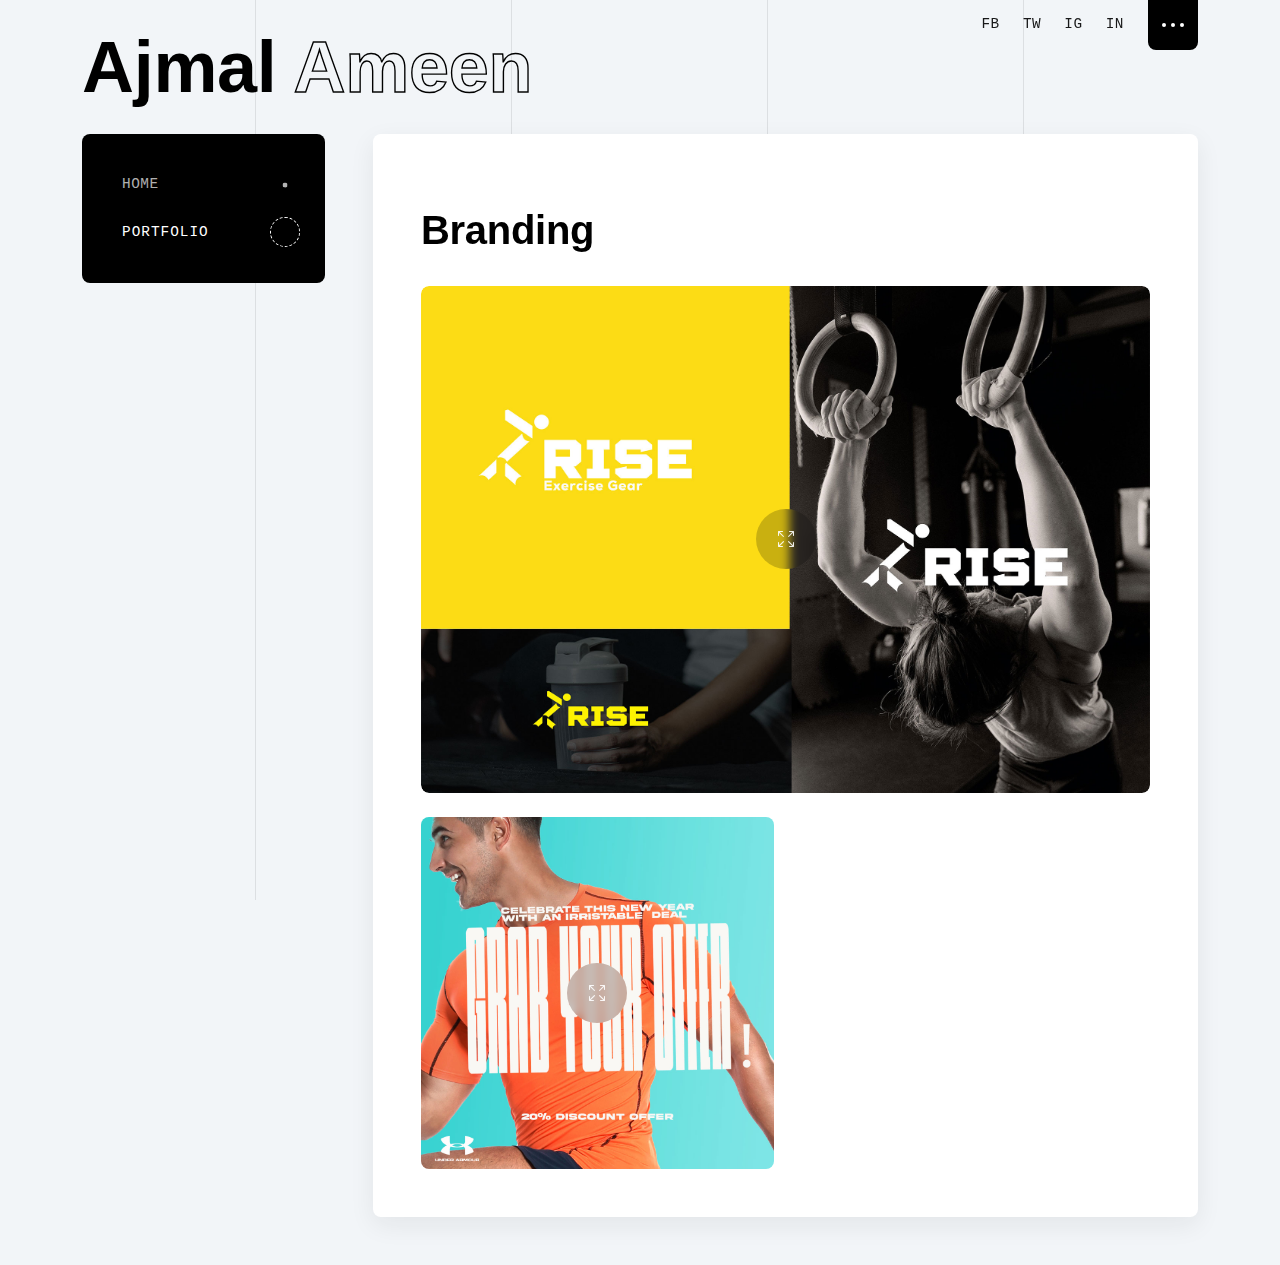
<file: Branding.html>
<!doctype html>
<html lang="en">
	
<!-- Mirrored from gray.flatheme.net/portfolio-single.html by HTTrack Website Copier/3.x [XR&CO'2014], Mon, 08 Apr 2024 04:55:19 GMT -->
<head>
		<meta charset="utf-8">
		<meta name="viewport" content="width=device-width, initial-scale=1, shrink-to-fit=no">
		<meta name="description" content="">
        <meta name="keywords" content="">
		<title>Portfolio</title>
		<!-- Favicon -->
        <link href="assets/images/favicon.png" rel="shortcut icon">
		<!-- CSS -->
		<link href="assets/plugins/bootstrap/bootstrap.min.css" rel="stylesheet">
		<link href="assets/plugins/magnific-popup/magnific-popup.min.css" rel="stylesheet">
		<link href="assets/plugins/swiper/swiper-bundle.min.css" rel="stylesheet">
		<link href="assets/css/theme.css" rel="stylesheet">
		<!-- Fonts/Icons -->
		<link href="assets/plugins/bootstrap-icons/bootstrap-icons.css" rel="stylesheet">
		<link href="assets/plugins/fontawesome/css/all.css" rel="stylesheet">
	</head>
	<body data-preloader="true">

		<!-- Background Vertical lines -->
		<div class="bg-lines">
			<div class="bg-line-1"></div>
			<div class="bg-line-2"></div>
			<div class="bg-line-3"></div>
			<div class="bg-line-4"></div>
		</div>
		<!-- end Background Vertical lines -->

		<!-- Toggle Menu Content -->
		<div class="toggle-menu">
			<!-- Close button -->
			<button class="toggle-close">
				<i class="bi bi-x"></i>
			</button>
			<!-- end Close button -->
			<h6 class="mono-heading fw-normal mb-2">Phone:</h6>
			<h4 class="fw-medium">7012535190</h4>
			<div class="mt-4">
				<h6 class="mono-heading fw-normal mb-2">Email:</h6>
				<h4 class="fw-medium">ajmaloffical04@gmail.com</h4>
				<ul class="list-inline-sm mt-3">
					<li>
						<a class="button-circle button-circle-sm" href="#"><i class="bi bi-facebook"></i></a>
					</li>
					<li>
						<a class="button-circle button-circle-sm" href="#"><i class="bi bi-twitter"></i></a>
					</li>
					<li>
						<a class="button-circle button-circle-sm" href="#"><i class="bi bi-youtube"></i></a>
					</li>
				</ul>
			</div>
			
			<div class="tm-bottom">
				<p>&copy; 2024 Portfolio.</p>
			</div>
		</div>
		<!-- end Toggle Menu Content -->

		<div class="container">

			<div id="header">
				<div class="row">
					<div class="col-12 col-lg-4 col-xl-3 order-lg-2 text-end">
						<div class="d-inline-flex align-items-center">
							<!-- Social Links -->
							<ul class="list-inline d-inline-block mono-heading fw-medium">
								<li>
									<a class="link-decoration" href="#">FB</a>
								</li>
								<li>
									<a class="link-decoration" href="#">TW</a>
								</li>
								<li>
									<a class="link-decoration" href="#">IG</a>
								</li>
								<li>
									<a class="link-decoration" href="#">In</a>
								</li>
							</ul>
							<!-- Toggle Menu Button -->
							<button class="menu-dots">
								<span></span>
							</button>
							<!-- end Toggle Menu Button -->
						</div>
					</div><!-- end col -->
					<div class="col-12 col-lg-8 order-lg-1 col-xl-9">
						<div class="py-4">
							<h1 class="display-2 fw-semi-bold m-0">Ajmal <span class="stroke-text">Ameen</span></h1>
						</div>
					</div><!-- end col -->
				</div><!-- end row -->
			</div>
			
			<div class="row g-4 g-lg-5">

				<div class="col-12 col-lg-4 col-xl-3">
					<div class="nav-wrapper">
						<div class="section-nav">
							<ul class="nav">
								<li class="nav-item">
									<a class="nav-link" href="index.html">
										<span class="nav-link-desktop">Home</span>
										<span class="nav-link-mobile">H</span>
										<span class="nav-circle"></span>
									</a>
								</li>
								<li class="nav-item">
									<a class="nav-link active" href="#">
										<span class="nav-link-desktop">Portfolio</span>
										<span class="nav-link-mobile">P</span>
										<span class="nav-circle"></span>
									</a>
								</li>
							</ul>
						</div><!-- end section-nav -->
					</div><!-- end nav-wrapper -->
				</div><!-- end col -->

				<div class="col-12 col-lg-8 col-xl-9">
					<div class="sections-wrapper">
						<!-- Portfolio section -->
						<div class="section-box">
							<!-- end row -->
							<div class="mt-4">
								<h1>Branding</h1>
								<!-- <p>Lorem ipsum dolor sit amet, consectetur adipisicing elit, sed do eiusmod
								tempor incididunt ut labore et dolore magna aliqua. Ut enim ad minim veniam,
								quis nostrud</p>
								<ul class="list-inline-pills mt-3">
									<li>Photography</li>
									<li>Special Effects</li>
									<li>Branding</li>
								</ul> -->
							</div><!-- end row -->
							
							<div class="row g-4 mt-2">
								<div class="col-12">
                                    <a class="lightbox-image-box border-radius" href="assets/images/rise-full.jpg" target="_blank" >
									<img class="border-radius" src="assets/images/rise.png" alt="">
                                    <i class="bi bi-arrows-fullscreen"></i>
                                    
                                </a>
								</div>
								 <div class="col-12 col-xl-6">
									
									<a class="lightbox-image-box border-radius" href="assets/images/14.jpg" >
										<img src="assets/images/14.jpg" alt="">
										<i class="bi bi-arrows-fullscreen"></i>
									</a>
								</div>
								<!-- <div class="col-12 col-xl-6">
									
									<a class="lightbox-media-box border-radius icon-lg" href="https://trigentuae.com/" target="_blank">
										<img src="assets/images/trigent.png" alt="">
										<i class="bi bi-arrows-fullscreen"></i>
									</a>
								</div>  -->


								
								

							
								<!-- end projects -->
							</div><!-- end row -->
						</div><!-- end section-box -->
					</div>
				</div><!-- end col -->
			</div><!-- end main row -->

		</div><!-- end main container -->

		<!-- JavaScripts -->
		<script src="assets/plugins/jquery.min.js"></script>
		<script src="assets/plugins/plugins.js"></script>
		<script src="assets/js/functions.js"></script>
	</body>

<!-- Mirrored from gray.flatheme.net/portfolio-single.html by HTTrack Website Copier/3.x [XR&CO'2014], Mon, 08 Apr 2024 04:55:20 GMT -->
</html>
</file>
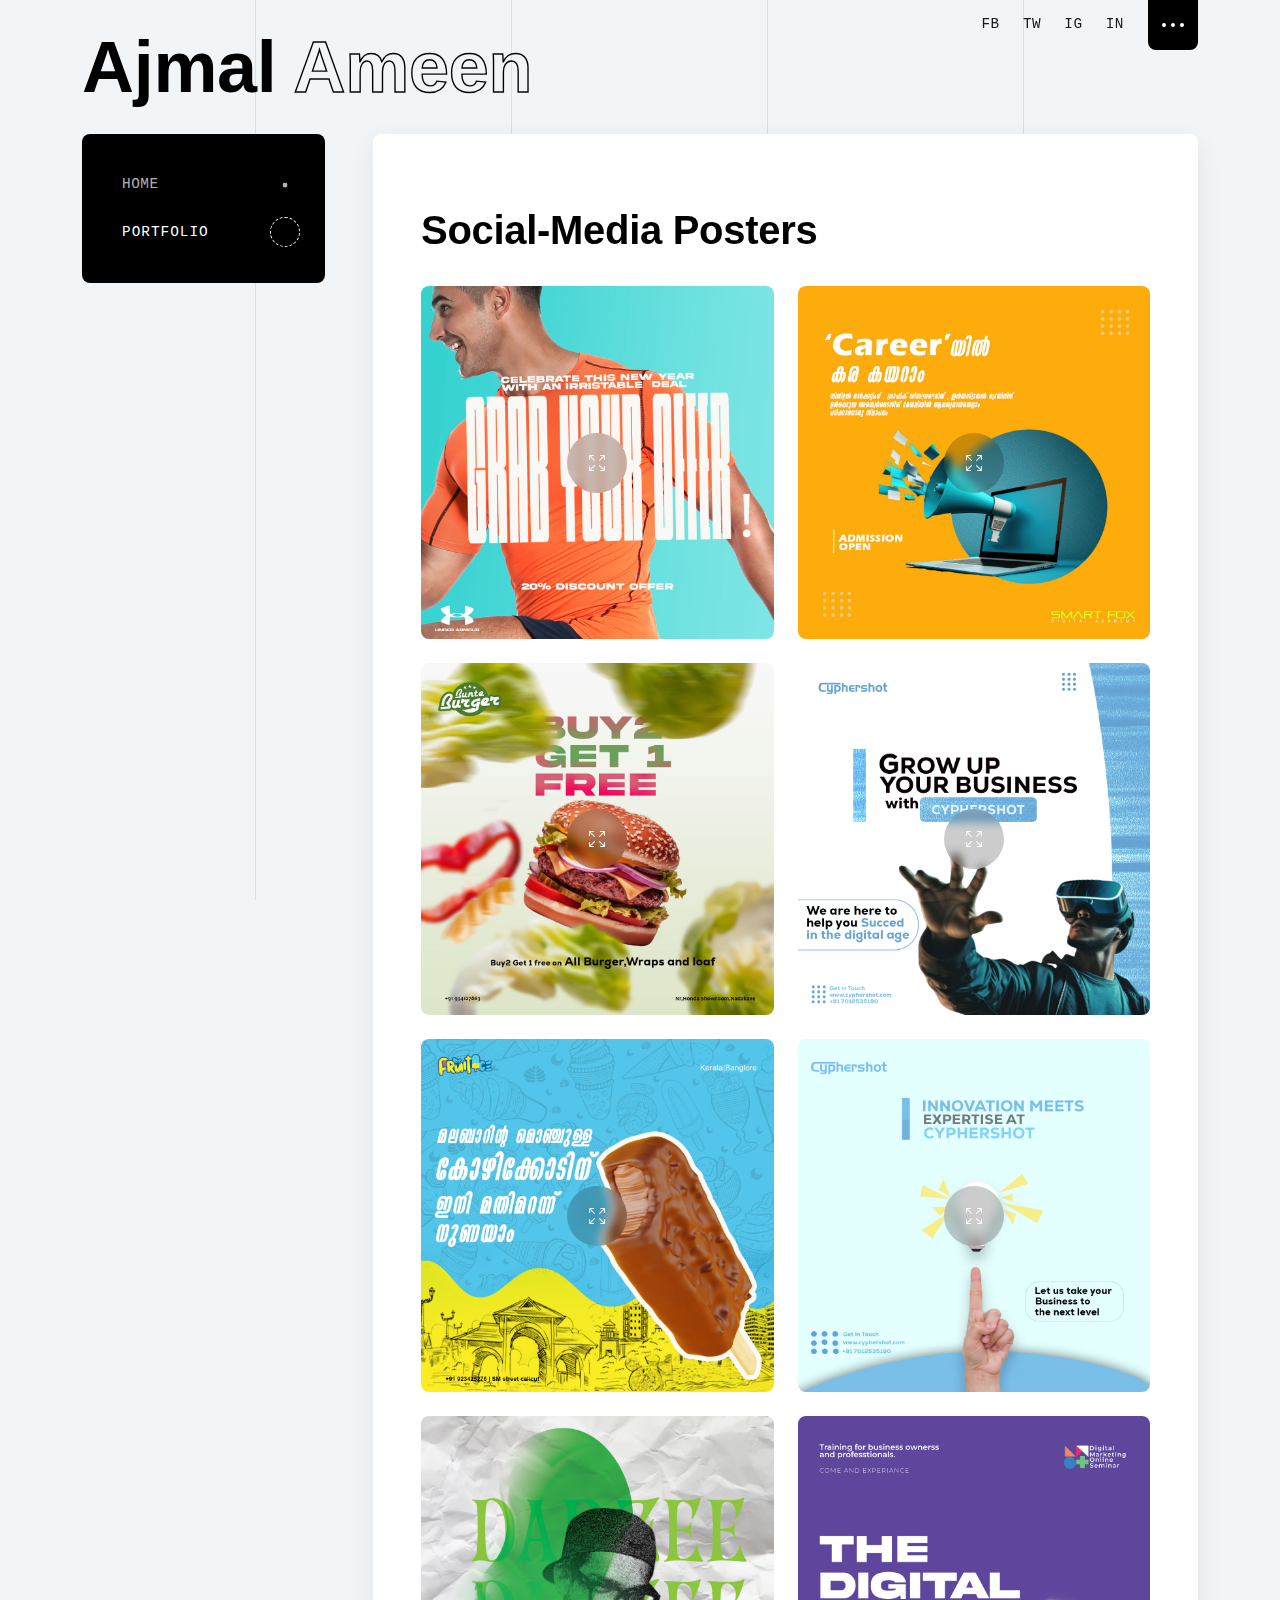
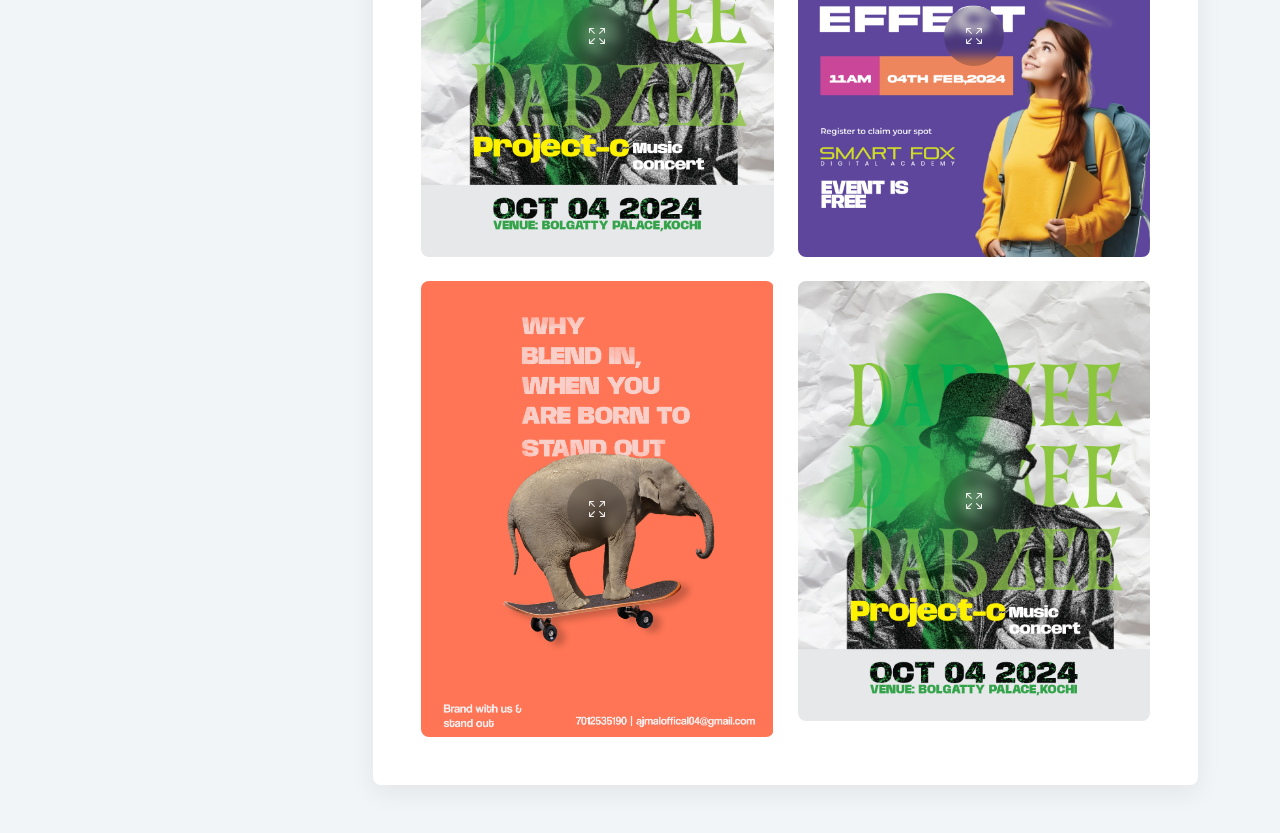
<file: posters.html>
<!doctype html>
<html lang="en">
	
<!-- Mirrored from gray.flatheme.net/portfolio-single.html by HTTrack Website Copier/3.x [XR&CO'2014], Mon, 08 Apr 2024 04:55:19 GMT -->
<head>
		<meta charset="utf-8">
		<meta name="viewport" content="width=device-width, initial-scale=1, shrink-to-fit=no">
		<meta name="description" content="">
        <meta name="keywords" content="">
		<title>Portfolio</title>
		<!-- Favicon -->
        <link href="assets/images/favicon.png" rel="shortcut icon">
		<!-- CSS -->
		<link href="assets/plugins/bootstrap/bootstrap.min.css" rel="stylesheet">
		<link href="assets/plugins/magnific-popup/magnific-popup.min.css" rel="stylesheet">
		<link href="assets/plugins/swiper/swiper-bundle.min.css" rel="stylesheet">
		<link href="assets/css/theme.css" rel="stylesheet">
		<!-- Fonts/Icons -->
		<link href="assets/plugins/bootstrap-icons/bootstrap-icons.css" rel="stylesheet">
		<link href="assets/plugins/fontawesome/css/all.css" rel="stylesheet">
	</head>
	<body data-preloader="true">

		<!-- Background Vertical lines -->
		<div class="bg-lines">
			<div class="bg-line-1"></div>
			<div class="bg-line-2"></div>
			<div class="bg-line-3"></div>
			<div class="bg-line-4"></div>
		</div>
		<!-- end Background Vertical lines -->

		<!-- Toggle Menu Content -->
		<div class="toggle-menu">
			<!-- Close button -->
			<button class="toggle-close">
				<i class="bi bi-x"></i>
			</button>
			<!-- end Close button -->
			<h6 class="mono-heading fw-normal mb-2">Phone:</h6>
			<h4 class="fw-medium">7012535190</h4>
			<div class="mt-4">
				<h6 class="mono-heading fw-normal mb-2">Email:</h6>
				<h4 class="fw-medium">ajmaloffical04@gmail.com</h4>
				<ul class="list-inline-sm mt-3">
					<li>
						<a class="button-circle button-circle-sm" href="#"><i class="bi bi-facebook"></i></a>
					</li>
					<li>
						<a class="button-circle button-circle-sm" href="#"><i class="bi bi-twitter"></i></a>
					</li>
					<li>
						<a class="button-circle button-circle-sm" href="#"><i class="bi bi-youtube"></i></a>
					</li>
				</ul>
			</div>
			
			<div class="tm-bottom">
				<p>&copy; 2024 Portfolio.</p>
			</div>
		</div>
		<!-- end Toggle Menu Content -->

		<div class="container">

			<div id="header">
				<div class="row">
					<div class="col-12 col-lg-4 col-xl-3 order-lg-2 text-end">
						<div class="d-inline-flex align-items-center">
							<!-- Social Links -->
							<ul class="list-inline d-inline-block mono-heading fw-medium">
								<li>
									<a class="link-decoration" href="#">FB</a>
								</li>
								<li>
									<a class="link-decoration" href="#">TW</a>
								</li>
								<li>
									<a class="link-decoration" href="#">IG</a>
								</li>
								<li>
									<a class="link-decoration" href="#">In</a>
								</li>
							</ul>
							<!-- Toggle Menu Button -->
							<button class="menu-dots">
								<span></span>
							</button>
							<!-- end Toggle Menu Button -->
						</div>
					</div><!-- end col -->
					<div class="col-12 col-lg-8 order-lg-1 col-xl-9">
						<div class="py-4">
							<h1 class="display-2 fw-semi-bold m-0">Ajmal <span class="stroke-text">Ameen</span></h1>
						</div>
					</div><!-- end col -->
				</div><!-- end row -->
			</div>
			
			<div class="row g-4 g-lg-5">

				<div class="col-12 col-lg-4 col-xl-3">
					<div class="nav-wrapper">
						<div class="section-nav">
							<ul class="nav">
								<li class="nav-item">
									<a class="nav-link" href="index.html">
										<span class="nav-link-desktop">Home</span>
										<span class="nav-link-mobile">H</span>
										<span class="nav-circle"></span>
									</a>
								</li>
								<li class="nav-item">
									<a class="nav-link active" href="#">
										<span class="nav-link-desktop">Portfolio</span>
										<span class="nav-link-mobile">P</span>
										<span class="nav-circle"></span>
									</a>
								</li>
							</ul>
						</div><!-- end section-nav -->
					</div><!-- end nav-wrapper -->
				</div><!-- end col -->

				<div class="col-12 col-lg-8 col-xl-9">
					<div class="sections-wrapper">
						<!-- Portfolio section -->
						<div class="section-box">
							<!-- end row -->
							<div class="mt-4">
								<h1>Social-Media Posters</h1>
								<!-- <p>Lorem ipsum dolor sit amet, consectetur adipisicing elit, sed do eiusmod
								tempor incididunt ut labore et dolore magna aliqua. Ut enim ad minim veniam,
								quis nostrud</p> -->
								<!-- <ul class="list-inline-pills mt-3">
									<li>Photography</li>
									<li>Special Effects</li>
									<li>Branding</li>
								</ul> -->
							</div><!-- end row -->
							
							<div class="row g-4 mt-2">
								
								 <div class="col-12 col-xl-6">
									
									<a class="lightbox-image-box border-radius" href="assets/images/14.jpg" >
										<img src="assets/images/14.jpg" alt="">
										<i class="bi bi-arrows-fullscreen"></i>
									</a>
								</div>
								<!-- <div class="col-12 col-xl-6">
									
									<a class="lightbox-media-box border-radius icon-lg" href="https://trigentuae.com/" target="_blank">
										<img src="assets/images/trigent.png" alt="">
										<i class="bi bi-arrows-fullscreen"></i>
									</a>
								</div>  -->
                                <div class="col-12 col-xl-6">
									
									<a class="lightbox-image-box border-radius" href="assets/images/4.jpg" >
										<img src="assets/images/4.jpg" alt="">
										<i class="bi bi-arrows-fullscreen"></i>
									</a>
								</div>

                                <div class="col-12 col-xl-6">
									
									<a class="lightbox-image-box border-radius" href="assets/images/2.jpg" >
										<img src="assets/images/2.jpg" alt="">
										<i class="bi bi-arrows-fullscreen"></i>
									</a>
								</div>

                                <div class="col-12 col-xl-6">
									
									<a class="lightbox-image-box border-radius" href="assets/images/15.jpg" >
										<img src="assets/images/15.jpg" alt="">
										<i class="bi bi-arrows-fullscreen"></i>
									</a>
								</div>

                                <div class="col-12 col-xl-6">
									
									<a class="lightbox-image-box border-radius" href="assets/images/10.jpg" >
										<img src="assets/images/10.jpg" alt="">
										<i class="bi bi-arrows-fullscreen"></i>
									</a>
								</div>

                                <div class="col-12 col-xl-6">
									
									<a class="lightbox-image-box border-radius" href="assets/images/16.jpg" >
										<img src="assets/images/16.jpg" alt="">
										<i class="bi bi-arrows-fullscreen"></i>
									</a>
								</div>

                                <div class="col-12 col-xl-6">
									
									<a class="lightbox-image-box border-radius" href="assets/images/18.png" >
										<img src="assets/images/18.png" alt="">
										<i class="bi bi-arrows-fullscreen"></i>
									</a>
								</div>

                                <div class="col-12 col-xl-6">
									
									<a class="lightbox-image-box border-radius" href="assets/images/17.jpg" >
										<img src="assets/images/17.jpg" alt="">
										<i class="bi bi-arrows-fullscreen"></i>
									</a>
								</div>

                                <div class="col-12 col-xl-6">
									
									<a class="lightbox-image-box border-radius" href="assets/images/5.png" >
										<img src="assets/images/5.png" alt="">
										<i class="bi bi-arrows-fullscreen"></i>
									</a>
								</div>
                                <div class="col-12 col-xl-6">
									
									<a class="lightbox-image-box border-radius" href="assets/images/18.png" >
										<img src="assets/images/18.png" alt="">
										<i class="bi bi-arrows-fullscreen"></i>
									</a>
								</div>



								
								

							
								<!-- end projects -->
							</div><!-- end row -->
						</div><!-- end section-box -->
					</div>
				</div><!-- end col -->
			</div><!-- end main row -->

		</div><!-- end main container -->

		<!-- JavaScripts -->
		<script src="assets/plugins/jquery.min.js"></script>
		<script src="assets/plugins/plugins.js"></script>
		<script src="assets/js/functions.js"></script>
	</body>

<!-- Mirrored from gray.flatheme.net/portfolio-single.html by HTTrack Website Copier/3.x [XR&CO'2014], Mon, 08 Apr 2024 04:55:20 GMT -->
</html>
</file>
<file: assets/css/theme.css>
@import url("https://fonts.googleapis.com/css2?family=Open+Sans:wght@300;400;500;600;700&amp;family=Poppins:wght@100;200;300;400;500;600;700;800;900&amp;family=Roboto+Mono:wght@300;400;500;600;700&amp;display=swap");
html,
body {
    width: 100%;
    height: 100%;
}
body {
    overflow-x: hidden;
    position: relative;
    z-index: 1;
    background: #f2f5f8;
    min-height: 100%;
    color: #838485;
}
body h1,
body h2,
body h3,
body h4,
body h5,
body h6 {
    color: black;
}
body a:not([class*="button"], .link-decoration, .nav-link) {
    color: #838485;
}
body a:not([class*="button"], .link-decoration, .nav-link):hover,
body a:not([class*="button"], .link-decoration, .nav-link):focus {
    color: black;
}
.theme-dark {
    background: black;
    color: rgba(255, 255, 255, 0.7);
}
.theme-dark h1,
.theme-dark h2,
.theme-dark h3,
.theme-dark h4,
.theme-dark h5,
.theme-dark h6 {
    color: white;
}
.theme-dark h1 a,
.theme-dark h2 a,
.theme-dark h3 a,
.theme-dark h4 a,
.theme-dark h5 a,
.theme-dark h6 a {
    color: rgba(255, 255, 255, 0.8);
}
.theme-dark h1 a:hover,
.theme-dark h1 a:focus,
.theme-dark h2 a:hover,
.theme-dark h2 a:focus,
.theme-dark h3 a:hover,
.theme-dark h3 a:focus,
.theme-dark h4 a:hover,
.theme-dark h4 a:focus,
.theme-dark h5 a:hover,
.theme-dark h5 a:focus,
.theme-dark h6 a:hover,
.theme-dark h6 a:focus {
    color: white;
}
.theme-dark a:not([class*="button"], .link-decoration, .nav-link) {
    color: rgba(255, 255, 255, 0.8);
}
.theme-dark a:not([class*="button"], .link-decoration, .nav-link):hover,
.theme-dark a:not([class*="button"], .link-decoration, .nav-link):focus {
    color: white;
}
.container,
.container-fluid {
    position: relative;
}
.sections-wrapper {
    padding-bottom: 3em;
}
@media (max-width: 767.98px) {
    .sections-wrapper {
        padding-bottom: 1.5em;
    }
}
.section-box {
    background: white;
    border-radius: 0.5em;
    padding: 3em;
    -webkit-box-shadow: 0 8px 26px 0 rgba(22, 24, 26, 0.07);
    box-shadow: 0 8px 26px 0 rgba(22, 24, 26, 0.07);
    -webkit-transition: ease-out 0.16s;
    transition: ease-out 0.16s;
}
.section-box:hover {
    -webkit-box-shadow: 0 8px 32px 0 rgba(22, 24, 26, 0.11);
    box-shadow: 0 8px 32px 0 rgba(22, 24, 26, 0.11);
}
@media (max-width: 991.98px) {
    .section-box {
        padding: 2.5em 2em;
    }
}
@media (max-width: 767.98px) {
    .section-box {
        padding: 2em 1.5em;
    }
}
.theme-dark .section-box {
    background: #1c1e20;
    -webkit-box-shadow: none;
    box-shadow: none;
}
.theme-dark .section-box:hover {
    -webkit-box-shadow: none;
    box-shadow: none;
}
.bg-lines {
    position: fixed;
    top: 0;
    left: 0;
    z-index: -1;
    width: 100%;
    height: 100%;
}
.bg-lines .bg-line-1,
.bg-lines .bg-line-2,
.bg-lines .bg-line-3,
.bg-lines .bg-line-4 {
    position: absolute;
    top: 0;
    left: 0;
    height: 100%;
    border-right: 1px solid #dcdfe2;
}
.bg-lines .bg-line-1:before,
.bg-lines .bg-line-2:before,
.bg-lines .bg-line-3:before,
.bg-lines .bg-line-4:before {
    content: "";
    position: absolute;
    top: -80px;
    right: -1px;
    background: linear-gradient(transparent, rgba(0, 0, 0, 0.5));
    width: 1px;
    height: 80px;
    -webkit-animation: bgLine 8s linear infinite;
    animation: bgLine 8s linear infinite;
}
.bg-lines .bg-line-1 {
    width: 20%;
}
.bg-lines .bg-line-2 {
    width: 40%;
}
.bg-lines .bg-line-2:before {
    -webkit-animation-delay: 2s;
    animation-delay: 2s;
}
.bg-lines .bg-line-3 {
    width: 60%;
}
.bg-lines .bg-line-3:before {
    -webkit-animation-delay: 4s;
    animation-delay: 4s;
}
.bg-lines .bg-line-4 {
    width: 80%;
}
.bg-lines .bg-line-4:before {
    -webkit-animation-delay: 6s;
    animation-delay: 6s;
}
@media (max-width: 991.98px) {
    .bg-lines .bg-line-1 {
        width: 25%;
    }
    .bg-lines .bg-line-2 {
        width: 50%;
    }
    .bg-lines .bg-line-3 {
        width: 75%;
    }
    .bg-lines .bg-line-4 {
        display: none;
    }
}
.theme-dark .bg-lines .bg-line-1,
.theme-dark .bg-lines .bg-line-2,
.theme-dark .bg-lines .bg-line-3,
.theme-dark .bg-lines .bg-line-4 {
    border-color: rgba(255, 255, 255, 0.2);
}
.theme-dark .bg-lines .bg-line-1:before,
.theme-dark .bg-lines .bg-line-2:before,
.theme-dark .bg-lines .bg-line-3:before,
.theme-dark .bg-lines .bg-line-4:before {
    background: linear-gradient(transparent, rgba(255, 255, 255, 0.7));
}
@-webkit-keyframes bgLine {
    0% {
        top: -80px;
    }
    100% {
        top: 100%;
    }
}
@keyframes bgLine {
    0% {
        top: -80px;
    }
    100% {
        top: 100%;
    }
}
.link-decoration {
    color: rgba(0, 0, 0, 0.9);
}
.link-decoration:hover,
.link-decoration:focus {
    color: black;
    text-decoration: underline;
}
.theme-dark .link-decoration,
.toggle-menu .link-decoration {
    color: white;
}
.theme-dark .link-decoration:hover,
.theme-dark .link-decoration:focus,
.toggle-menu .link-decoration:hover,
.toggle-menu .link-decoration:focus {
    color: white;
}
.box-shadow {
    -webkit-box-shadow: 0 8px 26px 0 rgba(22, 24, 26, 0.11);
    box-shadow: 0 8px 26px 0 rgba(22, 24, 26, 0.11);
    -webkit-transition: ease-out 0.16s;
    transition: ease-out 0.16s;
}
.box-shadow:hover {
    -webkit-box-shadow: 0 8px 32px 0 rgba(22, 24, 26, 0.15);
    box-shadow: 0 8px 32px 0 rgba(22, 24, 26, 0.15);
}
.border-radius {
    border-radius: 0.5em;
    overflow: hidden;
}
.border-radius-1 {
    border-radius: 1em;
    overflow: hidden;
}
.border-radius-2 {
    border-radius: 2em;
    overflow: hidden;
}
.hero-avatar {
    position: relative;
}
.hero-avatar img {
    width: 100%;
    height: auto;
    max-width: 256px;
    max-height: 256px;
    border-radius: 50%;
}
.hero-avatar .hero-avatar-text {
    position: absolute;
    bottom: 1em;
    left: 0.5em;
    background: rgba(0, 0, 0, 0.3);
    backdrop-filter: blur(5px);
    border-radius: 2em;
    padding: 0.5em 1em;
    color: white;
    font-family: "Roboto Mono", monospace;
    font-weight: 400;
    font-size: 0.9em;
    text-transform: uppercase;
    letter-spacing: 0.5px;
    -webkit-box-shadow: 0 8px 26px 0 rgba(22, 24, 26, 0.11);
    box-shadow: 0 8px 26px 0 rgba(22, 24, 26, 0.11);
}
.hero-avatar .hero-avatar-text * {
    color: white !important;
}
.theme-dark .hero-avatar .hero-avatar-text {
    background: rgba(255, 255, 255, 0.5);
    color: black;
    font-weight: 500;
}
.theme-dark .hero-avatar .hero-avatar-text * {
    color: black !important;
}
input:not(.form-check-input),
textarea {
    background: transparent;
    width: 100%;
    border: 1px dashed rgba(0, 0, 0, 0.2);
    border-top-width: 0;
    border-right-width: 0;
    border-bottom-width: 1px;
    border-left-width: 0;
    margin-bottom: 2rem;
    padding: 0 0 1rem;
    box-shadow: none;
    font: 400 14px "Open Sans", sans-serif;
    -webkit-transition: ease-out 0.16s;
    transition: ease-out 0.16s;
}
input:not(.form-check-input):focus,
input:not(.form-check-input):active,
textarea:focus,
textarea:active {
    outline: 0;
    box-shadow: none;
    border-color: black;
}
textarea {
    height: 140px;
}
input:not(.form-check-input),
textarea,
.form-control {
    color: black;
}
input:not(.form-check-input)::-webkit-input-placeholder,
textarea::-webkit-input-placeholder,
.form-control::-webkit-input-placeholder {
    color: #aaabac;
}
input:not(.form-check-input)::-moz-placeholder,
textarea::-moz-placeholder,
.form-control::-moz-placeholder {
    color: #aaabac;
}
input:not(.form-check-input):-ms-placeholder,
textarea:-ms-placeholder,
.form-control:-ms-placeholder {
    color: #aaabac;
}
input:not(.form-check-input)::-ms-placeholder,
textarea::-ms-placeholder,
.form-control::-ms-placeholder {
    color: #aaabac;
}
input:not(.form-check-input)::placeholder,
textarea::placeholder,
.form-control::placeholder {
    color: #aaabac;
}
label {
    font-size: 14px;
}
.required:after {
    content: "*";
    padding-left: 3px;
}
.theme-dark input:not(.form-check-input),
.theme-dark textarea,
.theme-dark .form-control {
    background: transparent;
    border-color: rgba(255, 255, 255, 0.2);
    color: rgba(255, 255, 255, 0.7);
}
.theme-dark input:not(.form-check-input)::-webkit-input-placeholder,
.theme-dark textarea::-webkit-input-placeholder,
.theme-dark .form-control::-webkit-input-placeholder {
    color: rgba(255, 255, 255, 0.5);
}
.theme-dark input:not(.form-check-input)::-moz-placeholder,
.theme-dark textarea::-moz-placeholder,
.theme-dark .form-control::-moz-placeholder {
    color: rgba(255, 255, 255, 0.5);
}
.theme-dark input:not(.form-check-input):-ms-placeholder,
.theme-dark textarea:-ms-placeholder,
.theme-dark .form-control:-ms-placeholder {
    color: rgba(255, 255, 255, 0.5);
}
.theme-dark input:not(.form-check-input)::-ms-placeholder,
.theme-dark textarea::-ms-placeholder,
.theme-dark .form-control::-ms-placeholder {
    color: rgba(255, 255, 255, 0.5);
}
.theme-dark input:not(.form-check-input)::placeholder,
.theme-dark textarea::placeholder,
.theme-dark .form-control::placeholder {
    color: rgba(255, 255, 255, 0.5);
}
.theme-dark input:not(.form-check-input):focus,
.theme-dark textarea:focus,
.theme-dark .form-control:focus {
    border-color: white;
}
.submit-result span {
    display: none;
    -webkit-transition: ease-out 0.2s;
    transition: ease-out 0.2s;
}
.submit-result span.show-result {
    margin-top: 30px;
    display: block;
}
.submit-result span#success {
    color: #32cd32;
}
.submit-result span#error {
    color: #e32227;
}
.submit-result span .error-color {
    background: rgba(255, 0, 0, 0.1);
}
img {
    width: auto;
    max-width: 100%;
    height: auto;
}
img[class*="img-mask-avatar"] {
    border-radius: 50%;
}
img.img-mask-avatar-sm {
    min-width: 70px;
    width: 70px;
    height: 70px;
}
img.img-mask-avatar-md {
    min-width: 90px;
    width: 90px;
    height: 90px;
}
img.img-mask-avatar-lg {
    min-width: 110px;
    width: 110px;
    height: 110px;
}
ol {
    margin: 0 0 -7px;
}
ol li {
    margin: 0 0 7px;
}
ul {
    margin: 0 0 -7px;
}
ul li {
    margin: 0 0 7px;
}
ul li ul,
ul li ol {
    margin-top: 7px;
}
ul li a {
    -webkit-transition: linear 0.1s;
    transition: linear 0.1s;
}
ul[class*=" list-"],
ul[class^="list-"] {
    padding: 0;
}
ul.list-unstyled li,
ul.list-dash li,
ul.list-circle li {
    list-style-type: none;
}
ul.list-dash li:before {
    content: "-";
    padding-right: 7px;
}
ul.list-dash li ul,
ul.list-dash li ol {
    padding-left: 40px;
}
ul.list-circle li {
    position: relative;
    padding-left: 13px;
}
ul.list-circle li:before {
    content: "";
    position: absolute;
    top: 50%;
    left: 0;
    opacity: 0.7;
    -webkit-transform: translateY(-50%);
    transform: translateY(-50%);
    background: black;
    width: 4px;
    height: 4px;
    border-radius: 50%;
    -webkit-transition: linear 0.1s;
    transition: linear 0.1s;
}
ul.list-circle li:hover:before {
    opacity: 1;
}
ul[class*=" list-inline"] li,
ul[class^="list-inline"] li {
    display: inline-block;
}
ul.list-inline-lg {
    margin-right: -14px;
    margin-left: -14px;
}
ul.list-inline-lg li {
    padding: 0 14px;
}
ul.list-inline {
    margin-right: -7px;
    margin-left: -7px;
}
ul.list-inline li {
    padding: 0 7px;
}
ul.list-inline-sm {
    margin-right: -3px;
    margin-left: -3px;
}
ul.list-inline-sm li {
    padding: 0 3px;
}
ul.list-inline-dash li:after {
    content: "-";
    padding: 0 3px 0 6px;
}
ul.list-inline-dash li:last-child:after {
    content: "";
    padding: 0;
}
ul.list-inline-pills {
    margin: 0;
}
ul.list-inline-pills li {
    display: inline-flex;
    align-items: center;
    border: 1px dashed rgba(0, 0, 0, 0.2);
    border-radius: 2em;
    margin: 0 7px 10px 0;
    padding: 0.5em 1em;
    -webkit-transition: linear 0.1s;
    transition: linear 0.1s;
}
ul.list-inline-pills li i {
    font-size: 1.2em;
}
ul.list-inline-pills li:hover {
    color: black;
}
.theme-dark ul.list-inline-pills li {
    border-color: rgba(255, 255, 255, 0.3);
}
.theme-dark ul.list-inline-pills li:hover {
    color: white;
}
@media (max-width: 991.98px) {
    ol {
        margin: 0 0 -5px;
    }
    ol li {
        margin: 0 0 5px;
    }
    ul {
        margin: 0 0 -5px;
    }
    ul li {
        margin: 0 0 5px;
    }
    ul li ul,
    ul li ol {
        margin-top: 5px;
    }
    ul.list-dash li:before {
        content: "-";
        padding-right: 6px;
    }
    ul.list-dash li a:hover {
        padding-left: 2px;
    }
    ul.list-dash li ul,
    ul.list-dash li ol {
        padding-left: 30px;
    }
    ul.list-inline-lg {
        margin-right: -12px;
        margin-left: -12px;
    }
    ul.list-inline-lg li {
        padding: 0 12px;
    }
    ul.list-inline {
        margin-right: -6px;
        margin-left: -6px;
    }
    ul.list-inline li {
        padding: 0 6px;
    }
    ul.list-inline-sm {
        margin-right: -2px;
        margin-left: -2px;
    }
    ul.list-inline-sm li {
        padding: 0 2px;
    }
}
body {
    color: #838485;
    font-family: "Open Sans", sans-serif;
    font-size: 1rem;
    font-weight: 400;
    letter-spacing: 0;
}
@media (max-width: 991.98px) {
    body {
        font-size: 0.938rem;
    }
}
h1,
h2,
h3,
h4,
h5,
h6 {
    letter-spacing: -0.3px;
    color: black;
    font-family: "Poppins", sans-serif;
    font-weight: 600;
}
@media (max-width: 991.98px) {
    h1,
    h2,
    h3,
    h4,
    h5,
    h6 {
        margin-bottom: 6px;
    }
}
p {
    margin: 0;
    line-height: 1.74;
}
@media (max-width: 991.98px) {
    p {
        line-height: 1.6;
    }
}
.uppercase {
    letter-spacing: 1px;
    text-transform: uppercase;
}
.font-small {
    font-size: 0.9em;
    line-height: 1.7;
}
@media (max-width: 991.98px) {
    .font-small {
        font-size: 0.9em;
        line-height: 1.7;
    }
}
.font-large {
    font-size: 1.063em;
    line-height: 1.6;
}
@media (max-width: 991.98px) {
    .font-large {
        font-size: 1.063em;
    }
}
.title-heading {
    position: relative;
    padding-top: 16px;
    font-family: "Roboto Mono", monospace;
    font-weight: 500;
    font-size: 0.9em;
    text-transform: uppercase;
    letter-spacing: 0.5px;
}
.title-heading:before {
    content: "//";
    padding-right: 8px;
}
.title-heading:after {
    content: attr(data-backdrop-text);
    position: absolute;
    bottom: 0;
    left: 0;
    opacity: 0.15;
    font-family: "Poppins", sans-serif;
    font-weight: 700;
    font-size: 2.5rem;
    text-transform: uppercase;
    line-height: 0.9;
    color: black;
    -webkit-text-fill-color: transparent;
    -webkit-text-stroke-width: 1px;
    -webkit-text-stroke-color: black;
}
@media (max-width: 1199.98px) {
    .title-heading {
        padding-top: 14px;
    }
}
@media (max-width: 991.98px) {
    .title-heading:after {
        font-size: 2rem;
    }
}
.theme-dark .title-heading:after {
    color: white;
    -webkit-text-stroke-color: white;
}
.mono-heading {
    color: black;
    font-family: "Roboto Mono", monospace;
    font-weight: 500;
    font-size: 0.9em;
    text-transform: uppercase;
    letter-spacing: 0.5px;
}
.theme-dark .mono-heading {
    color: white;
}
.hover-text {
    -webkit-transition: linear 0.1s;
    transition: linear 0.1s;
}
.hover-text:hover {
    color: black;
}
.theme-dark .hover-text:hover {
    color: white;
}
i {
    display: inline-block;
}
.icon-4xl i {
    font-size: 2.4em;
}
.icon-3xl i {
    font-size: 2.13em;
}
.icon-2xl i {
    font-size: 1.86em;
}
.icon-xl i {
    font-size: 1.6em;
}
.icon-lg i {
    font-size: 1.33em;
}
.icon-sm i {
    font-size: 0.9em;
}
a {
    color: rgba(0, 0, 0, 0.7);
    -webkit-transition: linear 0.1s;
    transition: linear 0.1s;
    text-decoration: none;
}
a:hover {
    color: black;
    text-decoration: none;
}
button {
    background: transparent;
    box-shadow: none;
    border: 0;
    padding: 0;
    cursor: pointer;
}
a:focus,
a:active,
button:focus,
button:active {
    box-shadow: none;
    outline: 0;
}
.button {
    position: relative;
    display: inline-block;
    overflow: hidden;
    background: black;
    border-radius: 2em;
    padding: 14px 32px;
    color: white;
    font-size: 0.9em;
    font-family: "Roboto Mono", monospace;
    -webkit-transition: ease-out 0.12s;
    transition: ease-out 0.12s;
}
.button i {
    margin-right: 8px;
    font-size: 15px;
}
.button:hover {
    background: rgba(0, 0, 0, 0.9);
    color: white;
}
.button.button-outline {
    background: transparent;
    border: 1px dashed black;
    color: black;
}
.button.button-outline:hover {
    background: black;
    color: white;
}
.theme-dark .button,
.toggle-menu .button {
    background: rgba(255, 255, 255, 0.15);
    color: white;
}
.theme-dark .button:hover,
.toggle-menu .button:hover {
    background: rgba(255, 255, 255, 0.2);
    color: white;
}
.theme-dark .button-outline,
.toggle-menu .button-outline {
    background: transparent;
    border: 1px dashed white;
    color: white;
}
.theme-dark .button-outline:hover,
.toggle-menu .button-outline:hover {
    background: white;
    color: black;
}
.button-sm {
    padding: 10px 22px;
}
.button-lg {
    padding: 16px 42px;
}
.button-circle {
    display: inline-block;
    width: 50px;
    height: 50px;
    background: black;
    line-height: 50px;
    border-radius: 50%;
    border: 0;
    color: white;
    text-align: center;
    -webkit-transition: ease-out 0.12s;
    transition: ease-out 0.12s;
}
.button-circle i {
    line-height: 50px;
}
.button-circle:hover {
    background: rgba(0, 0, 0, 0.9);
    color: white;
}
.button-circle.button-circle-sm {
    width: 40px;
    height: 40px;
    line-height: 40px;
}
.button-circle.button-circle-sm i {
    line-height: 40px;
}
.button-circle.button-circle-lg {
    width: 60px;
    height: 60px;
    line-height: 60px;
}
.button-circle.button-circle-lg i {
    line-height: 60px;
}
.button-circle-outline,
a.button-circle-outline {
    background: transparent;
    border: 1px dashed black;
    color: black;
}
.button-circle-outline:hover,
a.button-circle-outline:hover {
    background: black;
    color: white;
}
.theme-dark .button-circle,
.theme-dark a.button-circle,
.toggle-menu .button-circle,
.toggle-menu a.button-circle {
    background: rgba(255, 255, 255, 0.15);
    border: 0;
    color: white;
}
.theme-dark .button-circle:hover,
.theme-dark a.button-circle:hover,
.toggle-menu .button-circle:hover,
.toggle-menu a.button-circle:hover {
    background: rgba(255, 255, 255, 0.2);
    color: white;
}
.theme-dark .button-circle-outline,
.theme-dark a.button-circle-outline,
.toggle-menu .button-circle-outline,
.toggle-menu a.button-circle-outline {
    background: transparent;
    border: 1px dashed white;
    color: white;
}
.theme-dark .button-circle-outline:hover,
.theme-dark a.button-circle-outline:hover,
.toggle-menu .button-circle-outline:hover,
.toggle-menu a.button-circle-outline:hover {
    background: white;
    color: black;
}
.client-box a img {
    opacity: 0.5;
    width: 100%;
    -webkit-transition: ease-out 0.12s;
    transition: ease-out 0.12s;
}
.client-box a:hover img {
    opacity: 1;
}
.lightbox-image-box,
.lightbox-media-box {
    position: relative;
    overflow: hidden;
    display: block;
}
.lightbox-image-box[class*="border-radius"],
.lightbox-media-box[class*="border-radius"] {
    -webkit-transform: translate3d(0, 0, 0);
    transform: translate3d(0, 0, 0);
}
.lightbox-image-box:after,
.lightbox-media-box:after {
    content: "";
    position: absolute;
    top: 0;
    right: 0;
    bottom: 0;
    left: 0;
    opacity: 0;
    background-image: linear-gradient(to top, rgba(0, 0, 0, 0.2), transparent);
    -webkit-transition: ease-out 0.16s;
    transition: ease-out 0.16s;
}
.lightbox-image-box img,
.lightbox-media-box img {
    -webkit-transform: scale(1);
    transform: scale(1);
    -webkit-transition: transform 0.4s cubic-bezier(0.165, 0.84, 0.44, 1);
    transition: transform 0.4s cubic-bezier(0.165, 0.84, 0.44, 1);
}
.lightbox-image-box i,
.lightbox-media-box i {
    z-index: 1;
    position: absolute;
    top: 50%;
    left: 50%;
    -webkit-transform: translate(-50%, -50%);
    transform: translate(-50%, -50%);
    background: rgba(0, 0, 0, 0.2);
    backdrop-filter: blur(5px);
    width: 60px;
    height: 60px;
    border-radius: 50%;
    text-align: center;
    line-height: 60px;
    color: rgba(255, 255, 255, 0.9);
    -webkit-transition: ease-out 0.16s;
    transition: ease-out 0.16s;
}
.lightbox-image-box.icon-xl i,
.lightbox-image-box.icon-2xl i,
.lightbox-media-box.icon-xl i,
.lightbox-media-box.icon-2xl i {
    width: 70px;
    height: 70px;
    line-height: 70px;
}
.lightbox-image-box.icon-3xl i,
.lightbox-image-box.icon-4xl i,
.lightbox-image-box.icon-5xl i,
.lightbox-media-box.icon-3xl i,
.lightbox-media-box.icon-4xl i,
.lightbox-media-box.icon-5xl i {
    width: 80px;
    height: 80px;
    line-height: 80px;
}
.lightbox-image-box:hover:after,
.lightbox-media-box:hover:after {
    opacity: 1;
}
.lightbox-image-box:hover img,
.lightbox-media-box:hover img {
    -webkit-transform: scale(1.04);
    transform: scale(1.04);
    -webkit-filter: blur(1.5px);
    filter: blur(1.5px);
}
.mfp-bg {
    background: black;
}
.mfp-container,
.mfp-bg {
    opacity: 0;
    -webkit-backface-visibility: hidden;
    -webkit-transition: ease-out 0.16s;
    transition: ease-out 0.16s;
}
.mfp-container {
    -webkit-transform: scale(0.98);
    transform: scale(0.98);
    padding: 0 20px;
}
.mfp-ready .mfp-container {
    -webkit-transform: scale(1);
    transform: scale(1);
    opacity: 1;
}
.mfp-ready.mfp-bg {
    opacity: 0.97;
}
.mfp-removing .mfp-container,
.mfp-removing.mfp-bg {
    opacity: 0;
}
.mfp-removing .mfp-container {
    -webkit-transform: scale(0.98);
    transform: scale(0.98);
}
button.mfp-close {
    display: block;
    top: -5px;
    opacity: 1;
    width: auto;
    height: auto;
    line-height: auto;
    font-size: 24px;
    -webkit-transition: linear 0.1s;
    transition: linear 0.1s;
}
button.mfp-close:hover {
    top: -5px;
    opacity: 1;
    color: #fff;
}
.mfp-iframe-holder .mfp-close {
    top: -45px;
}
.mfp-iframe-holder .mfp-close:hover {
    top: -45px;
}
.mfp-close-btn-in .mfp-close {
    color: rgba(255, 255, 255, 0.7);
}
.mfp-arrow {
    -webkit-transition: linear 0.1s;
    transition: linear 0.1s;
}
.mfp-arrow-left:before {
    border-right: 0;
}
.mfp-arrow-right:before {
    border-left: 0;
}
@media (max-width: 575.98px) {
    button.mfp-arrow {
        background: rgba(0, 0, 0, 0.5);
        width: 70px;
        height: 70px;
        margin-top: -35px;
    }
    button.mfp-arrow:active {
        margin-top: -35px;
    }
    button.mfp-arrow-left {
        margin-left: 20px;
    }
    button.mfp-arrow-left:before,
    button.mfp-arrow-left:after {
        margin-top: 15px;
        margin-left: 20px;
    }
    button.mfp-arrow-right {
        margin-right: 20px;
    }
    button.mfp-arrow-right:before,
    button.mfp-arrow-right:after {
        margin-top: 15px;
        margin-left: 30px;
    }
}
.mfp-bottom-bar {
    margin-top: -30px;
}
.mfp-bottom-bar .mfp-title {
    color: rgba(255, 255, 255, 0.7);
}
.mfp-bottom-bar .mfp-counter {
    color: rgba(255, 255, 255, 0.6);
    font-size: 14px;
}
.mfp-iframe-scaler iframe,
.mfp-figure::after {
    -webkit-box-shadow: 0 0 14px 0 rgba(0, 0, 0, 0.3);
    box-shadow: 0 0 14px 0 rgba(0, 0, 0, 0.3);
}
.gmap {
    width: 100%;
}
.gmap-sm {
    height: 350px;
}
.gmap-md {
    height: 400px;
}
.gmap-lg {
    height: 450px;
}
@media (max-width: 991.98px) {
    .gmap-sm {
        height: 300px;
    }
    .gmap-md {
        height: 350px;
    }
    .gmap-lg {
        height: 400px;
    }
}
.resume-wrapper {
    position: relative;
    padding-left: 20px;
}
.resume-wrapper:before {
    content: "";
    position: absolute;
    top: 0;
    left: 0;
    height: 100%;
    border-left: 1px dashed rgba(0, 0, 0, 0.2);
}
.resume-wrapper i {
    color: black;
}
.resume-wrapper .resume-box {
    margin-bottom: 30px;
}
.resume-wrapper .resume-box:last-child {
    margin-bottom: 0;
}
.resume-wrapper .resume-box .resume-date {
    position: relative;
    display: inline-block;
    border: 1px dashed rgba(0, 0, 0, 0.2);
    border-radius: 2em;
    margin-bottom: 1em;
    padding: 0.5em 1em;
    font-family: "Roboto Mono", monospace;
    font-size: 0.9em;
    text-transform: uppercase;
    letter-spacing: 0.5px;
    font-weight: 500;
    -webkit-transition: linear 0.1s;
    transition: linear 0.1s;
}
.resume-wrapper .resume-box .resume-date:before {
    content: "";
    position: absolute;
    top: 50%;
    left: -20px;
    -webkit-transform: translateY(-50%);
    transform: translateY(-50%);
    width: 20px;
    height: 1px;
    border-top: 1px dashed rgba(0, 0, 0, 0.2);
}
.resume-wrapper .resume-box .resume-date:after {
    content: "";
    position: absolute;
    top: 50%;
    left: -23px;
    -webkit-transform: translateY(-50%);
    transform: translateY(-50%);
    background: black;
    width: 5px;
    height: 5px;
    border-radius: 50%;
}
.resume-wrapper .resume-box:hover .resume-date {
    color: black;
}
@media (max-width: 991.98px) {
    .resume-wrapper .resume-box {
        margin-bottom: 24px;
    }
    .resume-wrapper .resume-box:last-child {
        margin-bottom: 0;
    }
}
.theme-dark .resume-wrapper:before {
    border-color: rgba(255, 255, 255, 0.2);
}
.theme-dark .resume-wrapper i {
    color: white;
}
.theme-dark .resume-wrapper .resume-box .resume-date {
    border-color: rgba(255, 255, 255, 0.2);
}
.theme-dark .resume-wrapper .resume-box .resume-date:before {
    border-color: rgba(255, 255, 255, 0.2);
}
.theme-dark .resume-wrapper .resume-box .resume-date:after {
    background: white;
}
.theme-dark .resume-wrapper .resume-box:hover .resume-date {
    color: white;
}
.services-list {
    margin: 0;
    padding: 0;
}
.services-list .services-item {
    list-style-type: none;
    border-top: 1px dashed rgba(0, 0, 0, 0.2);
}
.services-list .services-item:first-child {
    border-top: 0;
}
.services-list .services-item .services-title i {
    color: black;
}
@media (min-width: 1200px) {
    .services-list .services-item {
        display: flex;
        align-items: center;
        padding: 30px 0;
    }
    .services-list .services-item:first-child {
        padding-top: 0;
    }
    .services-list .services-item:last-child {
        padding-bottom: 0;
    }
    .services-list .services-item .services-number {
        min-width: 90px;
    }
    .services-list .services-item .services-number * {
        margin-bottom: 0;
    }
    .services-list .services-item .services-title {
        min-width: 270px;
        padding-right: 36px;
    }
    .services-list .services-item .services-title * {
        margin-bottom: 0;
    }
}
@media (max-width: 1199.98px) {
    .services-list .services-item {
        padding: 20px 0;
    }
    .services-list .services-item:first-child {
        padding-top: 0;
    }
    .services-list .services-item:last-child {
        padding-bottom: 0;
    }
    .services-list .services-item .services-number {
        margin-bottom: 6px;
    }
}
.theme-dark .services-list .services-item {
    border-color: rgba(255, 255, 255, 0.2);
}
.theme-dark .services-list .services-item .services-title i {
    color: white;
}
.swiper {
    width: 100%;
    height: auto;
}
.swiper-custom-prev:focus,
.swiper-custom-next:focus {
    background: transparent;
    color: black;
}
.swiper-custom-prev:focus:hover,
.swiper-custom-next:focus:hover {
    background: black;
    color: white;
}
.swiper-custom-next {
    margin-left: 6px;
}
.theme-dark .swiper-custom-prev:focus,
.theme-dark .swiper-custom-next:focus {
    color: white;
}
.theme-dark .swiper-custom-prev:focus:hover,
.theme-dark .swiper-custom-next:focus:hover {
    background: white;
    color: black;
}
.testimonial-box {
    position: relative;
    padding-top: 16px;
    padding-left: 16px;
}
.testimonial-box:before {
    content: "\f10e";
    position: absolute;
    top: 0;
    left: 0;
    z-index: -1;
    opacity: 0.1;
    font-family: "Font Awesome 6 Free";
    font-size: 3rem;
    font-weight: 900;
    line-height: 1;
}
.theme-dark .testimonial-box:before {
    opacity: 0.13;
    color: white;
}
.blog-post-box .blog-post-img {
    position: relative;
    overflow: hidden;
    -webkit-transform: translate3d(0, 0, 0);
    transform: translate3d(0, 0, 0);
    border-radius: 0.5em;
}
.blog-post-box .blog-post-img img {
    -webkit-transform: scale(1);
    transform: scale(1);
    -webkit-transition: transform 0.4s cubic-bezier(0.165, 0.84, 0.44, 1);
    transition: transform 0.4s cubic-bezier(0.165, 0.84, 0.44, 1);
}
.blog-post-box .blog-post-img .blog-post-category {
    position: absolute;
    top: 16px;
    left: 16px;
    background: rgba(0, 0, 0, 0.2);
    backdrop-filter: blur(5px);
    border-radius: 2em;
    padding: 0.5em 1em;
    color: white;
    font-family: "Roboto Mono", monospace;
    font-weight: 400;
    font-size: 0.9em;
    text-transform: uppercase;
    letter-spacing: 0.5px;
}
.blog-post-box .blog-post-img .blog-post-category a {
    color: white;
}
.blog-post-box .blog-post-img .blog-post-category a:hover {
    color: white;
}
.blog-post-box .blog-post-img:hover img {
    -webkit-transform: scale(1.04);
    transform: scale(1.04);
    -webkit-filter: blur(1.5px);
    filter: blur(1.5px);
}
@media (min-width: 1200px) {
    .blog-post-box {
        display: inline-flex;
        align-items: center;
        margin-bottom: 24px;
    }
    .blog-post-box:last-child {
        margin-bottom: 0;
    }
    .blog-post-box .blog-post-img {
        display: inline-block;
    }
    .blog-post-box .blog-post-img img {
        width: 340px;
    }
    .blog-post-box .blog-post-caption {
        display: inline-block;
        padding-left: 30px;
    }
}
@media (max-width: 1199.98px) {
    .blog-post-box {
        margin-bottom: 40px;
    }
    .blog-post-box:last-child {
        margin-bottom: 0;
    }
    .blog-post-box .blog-post-img img {
        width: 100%;
    }
    .blog-post-box .blog-post-caption {
        padding-top: 20px;
    }
}
@media (max-width: 991.98px) {
    .blog-post-box {
        margin-bottom: 30px;
    }
    .blog-post-box:last-child {
        margin-bottom: 0;
    }
}
.filter ul {
    margin: 0;
    padding: 0;
}
.filter ul li {
    position: relative;
    display: inline-block;
    border: 1px dashed black;
    border-radius: 2em;
    margin: 0 7px 10px 0;
    padding: 0.5em 1em;
    font-size: 0.9em;
    font-family: "Roboto Mono", monospace;
    color: black;
    cursor: pointer;
    -webkit-transition: linear 0.1s;
    transition: linear 0.1s;
}
.filter ul li:hover,
.filter ul li.mixitup-control-active {
    background: black;
    color: white;
}
.theme-dark .filter ul li {
    border-color: white;
    color: white;
}
.theme-dark .filter ul li:hover,
.theme-dark .filter ul li.mixitup-control-active {
    background: white;
    color: black;
}
.portfolio-box {
    position: relative;
    -webkit-transform: translate3d(0, 0, 0);
    transform: translate3d(0, 0, 0);
    overflow: hidden;
    border-radius: 0.5em;
}
.portfolio-box:after {
    content: "";
    position: absolute;
    top: 0;
    left: 0;
    opacity: 0;
    background-image: linear-gradient(to top, rgba(0, 0, 0, 0.3), transparent);
    width: 100%;
    height: 100%;
    -webkit-transition: ease-out 0.16s;
    transition: ease-out 0.16s;
}
.portfolio-box img {
    -webkit-transform: scale(1);
    transform: scale(1);
    width: 100%;
    -webkit-transition: transform 0.4s cubic-bezier(0.165, 0.84, 0.44, 1);
    transition: transform 0.4s cubic-bezier(0.165, 0.84, 0.44, 1);
}
.portfolio-box .portfolio-category {
    position: absolute;
    top: 16px;
    right: 16px;
    display: inline-block;
    background: rgba(0, 0, 0, 0.2);
    backdrop-filter: blur(5px);
    border-radius: 2em;
    padding: 0.5em 1em;
    color: white;
    font-family: "Roboto Mono", monospace;
    font-weight: 400;
    font-size: 0.9em;
    text-transform: uppercase;
    letter-spacing: 0.5px;
}
.portfolio-box .portfolio-caption {
    z-index: 1;
    position: absolute;
    right: 0;
    bottom: 0;
    left: 0;
    visibility: hidden;
    opacity: 0;
    margin-bottom: -6px;
    padding: 0 30px 24px;
    -webkit-transition: ease-out 0.16s;
    transition: ease-out 0.16s;
}
.portfolio-box .portfolio-caption * {
    margin: 0;
    color: white;
    font-weight: 600;
    letter-spacing: 0.5px;
    -webkit-text-fill-color: transparent;
    -webkit-text-stroke-width: 1px;
    -webkit-text-stroke-color: white;
    -webkit-transition: linear 0.06s;
    transition: linear 0.06s;
}
.portfolio-box .portfolio-caption *:hover {
    text-shadow: 0 0 white;
}
.portfolio-box:hover:after {
    opacity: 1;
}
.portfolio-box:hover img {
    -webkit-transform: scale(1.04);
    transform: scale(1.04);
    -webkit-filter: blur(1.5px);
    filter: blur(1.5px);
}
.portfolio-box:hover .portfolio-caption {
    visibility: visible;
    opacity: 1;
    margin-bottom: 0;
}
body:after {
    content: "";
    position: fixed;
    top: 0;
    left: 0;
    z-index: 998;
    background: black;
    width: 100%;
    height: 100%;
}
body.loaded:after {
    display: none;
}
.preloader {
    position: fixed;
    top: 0;
    left: 0;
    z-index: 999;
    visibility: visible;
    opacity: 1;
    background: black;
    width: 100%;
    height: 100%;
    text-align: center;
}
.preloader div {
    position: absolute;
    top: 50%;
    left: 50%;
    -webkit-transform: translate(-50%, -50%);
    transform: translate(-50%, -50%);
    display: flex;
    font-family: "Roboto Mono", monospace;
    font-weight: 400;
    text-transform: uppercase;
    color: white;
}
.preloader div span {
    opacity: 1;
    display: inline-block;
    padding: 0 8px;
    -webkit-transition: linear 0.1s;
    transition: linear 0.1s;
    -webkit-animation: loader 1s linear infinite;
    animation: loader 1s linear infinite;
}
.preloader div span:nth-child(2) {
    -webkit-animation-delay: 0.1s;
    animation-delay: 0.1s;
}
.preloader div span:nth-child(3) {
    -webkit-animation-delay: 0.2s;
    animation-delay: 0.2s;
}
.preloader div span:nth-child(4) {
    -webkit-animation-delay: 0.3s;
    animation-delay: 0.3s;
}
.preloader div span:nth-child(5) {
    -webkit-animation-delay: 0.4s;
    animation-delay: 0.4s;
}
.preloader div span:nth-child(6) {
    -webkit-animation-delay: 0.5s;
    animation-delay: 0.5s;
}
.preloader div span:nth-child(7) {
    -webkit-animation-delay: 0.6s;
    animation-delay: 0.6s;
}
.loaded .preloader {
    visibility: hidden;
    opacity: 0;
    -webkit-transition: ease-out 0.4s;
    transition: ease-out 0.4s;
}
@-webkit-keyframes loader {
    0% {
        opacity: 1;
    }
    100% {
        opacity: 0;
    }
}
@keyframes loader {
    0% {
        opacity: 1;
    }
    100% {
        opacity: 0;
    }
}
.section-nav {
    background: black;
    border-radius: 0.5em;
    padding: 1.7em 2.5em;
}
.section-nav ul {
    margin: 0;
    padding: 0;
}
.section-nav ul li {
    list-style-type: none;
    position: relative;
    margin: 0;
    padding: 0;
}
.section-nav ul li a,
.section-nav ul li button {
    position: relative;
    display: block;
    color: rgba(255, 255, 255, 0.7);
    font-size: 0.9rem;
    font-family: "Roboto Mono", monospace;
    font-weight: 400;
    text-transform: uppercase;
    -webkit-transition: linear 0.1s;
    transition: linear 0.1s;
}
.section-nav ul li a:focus,
.section-nav ul li button:focus {
    color: rgba(255, 255, 255, 0.7);
}
.section-nav ul li a:hover,
.section-nav ul li a.active,
.section-nav ul li button:hover,
.section-nav ul li button.active {
    color: white;
}
.theme-dark .section-nav {
    background: #1c1e20;
}
@media (min-width: 992px) {
    .nav-wrapper {
        -webkit-position: sticky;
        position: sticky;
        top: 24px;
    }
    .section-nav ul li {
        width: 100%;
    }
    .section-nav ul li a,
    .section-nav ul li button {
        width: 100%;
        padding: 0.8rem 0;
        text-align: left;
        letter-spacing: 0.5px;
    }
    .section-nav ul li a:hover .nav-circle:before,
    .section-nav ul li a.active .nav-circle:before,
    .section-nav ul li button:hover .nav-circle:before,
    .section-nav ul li button.active .nav-circle:before {
        opacity: 1;
    }
    .section-nav ul li a.active,
    .section-nav ul li button.active {
        letter-spacing: 1px;
    }
    .section-nav ul li a.active .nav-circle:before,
    .section-nav ul li button.active .nav-circle:before {
        background: transparent;
        width: 30px;
        height: 30px;
        -webkit-animation: translateRotate 10s linear infinite;
        animation: translateRotate 10s linear infinite;
    }
    .section-nav ul li .nav-link-mobile {
        display: none;
    }
    .section-nav ul li .nav-circle {
        display: inline-block;
        position: absolute;
        top: 50%;
        right: 0;
        -webkit-transform: translateY(-50%);
        transform: translateY(-50%);
    }
    .section-nav ul li .nav-circle:before {
        content: "";
        position: absolute;
        top: 50%;
        left: 50%;
        -webkit-transform: translate(-50%, -50%);
        transform: translate(-50%, -50%);
        opacity: 0.7;
        background: white;
        width: 5px;
        height: 5px;
        border: 1px dashed white;
        border-radius: 50%;
        -webkit-transition: ease-out 0.2s;
        transition: ease-out 0.2s;
    }
}
@media (max-width: 991.98px) {
    .nav-wrapper {
        position: relative;
        height: 57px;
    }
    .section-nav {
        position: absolute;
        top: 0;
        right: 0;
        left: 0;
        padding: 0.7em;
        -webkit-transition: linear 0.1s;
        transition: linear 0.1s;
    }
    .section-nav.fixed {
        z-index: 994;
        position: fixed;
        top: 8px;
        right: 12px;
        left: 12px;
        background: rgba(0, 0, 0, 0.9);
    }
    .section-nav ul {
        justify-content: center;
    }
    .section-nav ul li {
        display: inline-block;
        width: auto;
    }
    .section-nav ul li .nav-link-desktop {
        display: none;
    }
    .section-nav ul li .nav-circle {
        display: none;
    }
    .section-nav ul li a,
    .section-nav ul li button {
        position: relative;
        display: block;
        width: 36px;
        height: 36px;
        padding: 0;
        color: rgba(255, 255, 255, 0.7);
        text-align: center;
        line-height: 36px;
    }
    .section-nav ul li a:before,
    .section-nav ul li button:before {
        content: "";
        position: absolute;
        top: 0;
        left: 0;
        -webkit-transform: scale(0.6);
        transform: scale(0.6);
        opacity: 0;
        width: 100%;
        height: 100%;
        border: 1px dashed white;
        border-radius: 50%;
        -webkit-transition: ease-out 0.14s;
        transition: ease-out 0.14s;
    }
    .section-nav ul li a:hover,
    .section-nav ul li a.active,
    .section-nav ul li button:hover,
    .section-nav ul li button.active {
        color: white;
    }
    .section-nav ul li a.active,
    .section-nav ul li button.active {
        letter-spacing: 1px;
    }
    .section-nav ul li a.active:before,
    .section-nav ul li button.active:before {
        -webkit-transform: scale(1);
        transform: scale(1);
        opacity: 1;
        -webkit-animation: scaleRotate 10s linear infinite;
        animation: scaleRotate 10s linear infinite;
    }
}
@-webkit-keyframes translateRotate {
    0% {
        -webkit-transform: translate(-50%, -50%) rotate(0);
        transform: translate(-50%, -50%) rotate(0);
    }
    100% {
        -webkit-transform: translate(-50%, -50%) rotate(360deg);
        transform: translate(-50%, -50%) rotate(360deg);
    }
}
@keyframes translateRotate {
    0% {
        -webkit-transform: translate(-50%, -50%) rotate(0);
        transform: translate(-50%, -50%) rotate(0);
    }
    100% {
        -webkit-transform: translate(-50%, -50%) rotate(360deg);
        transform: translate(-50%, -50%) rotate(360deg);
    }
}
@-webkit-keyframes scaleRotate {
    0% {
        -webkit-transform: scale(1) rotate(0);
        transform: scale(1) rotate(0);
    }
    100% {
        -webkit-transform: scale(1) rotate(360deg);
        transform: scale(1) rotate(360deg);
    }
}
@keyframes scaleRotate {
    0% {
        -webkit-transform: scale(1) rotate(0);
        transform: scale(1) rotate(0);
    }
    100% {
        -webkit-transform: scale(1) rotate(360deg);
        transform: scale(1) rotate(360deg);
    }
}
.menu-dots {
    position: relative;
    z-index: 994;
    display: inline-block;
    background: black;
    width: 50px;
    height: 50px;
    margin-left: 24px;
    border-bottom-right-radius: 0.5em 0.5em;
    border-bottom-left-radius: 0.5em 0.5em;
}
.menu-dots span {
    position: absolute;
    top: 50%;
    left: 50%;
    -webkit-transform: translate(-50%, -50%) scale(1);
    transform: translate(-50%, -50%) scale(1);
    display: inline-block;
    background: white;
    width: 4px;
    height: 4px;
    border-radius: 50%;
    -webkit-transition: linear 0.1s;
    transition: linear 0.1s;
}
.menu-dots span:before {
    content: "";
    position: absolute;
    top: 0;
    right: calc(100% + 5px);
    background: white;
    width: 4px;
    height: 4px;
    border-radius: 50%;
    -webkit-transition: linear 0.1s;
    transition: linear 0.1s;
}
.menu-dots span:after {
    content: "";
    position: absolute;
    top: 0;
    left: calc(100% + 5px);
    background: white;
    width: 4px;
    height: 4px;
    border-radius: 50%;
    -webkit-transition: linear 0.1s;
    transition: linear 0.1s;
}
.menu-dots:hover span,
.menu-dots.active span {
    -webkit-transform: translate(-50%, -50%) scale(3);
    transform: translate(-50%, -50%) scale(3);
    -webkit-transition-delay: 0.1s;
    transition-delay: 0.1s;
}
.menu-dots:hover span:before,
.menu-dots.active span:before {
    opacity: 0;
    right: 0;
}
.menu-dots:hover span:after,
.menu-dots.active span:after {
    opacity: 0;
    left: 0;
}
.theme-dark .menu-dots {
    background: #1c1e20;
}
.toggle-menu {
    z-index: 995;
    position: fixed;
    top: 0;
    right: -10px;
    bottom: 0;
    visibility: hidden;
    opacity: 0;
    background: black;
    width: 400px;
    height: 100%;
    height: auto;
    padding: 50px 40px;
    -webkit-transition: ease-out 0.16s;
    transition: ease-out 0.16s;
    color: rgba(255, 255, 255, 0.7);
}
.toggle-menu h1,
.toggle-menu h2,
.toggle-menu h3,
.toggle-menu h4,
.toggle-menu h5,
.toggle-menu h6 {
    color: white;
}
.toggle-menu h1 a,
.toggle-menu h2 a,
.toggle-menu h3 a,
.toggle-menu h4 a,
.toggle-menu h5 a,
.toggle-menu h6 a {
    color: rgba(255, 255, 255, 0.8);
}
.toggle-menu h1 a:hover,
.toggle-menu h1 a:focus,
.toggle-menu h2 a:hover,
.toggle-menu h2 a:focus,
.toggle-menu h3 a:hover,
.toggle-menu h3 a:focus,
.toggle-menu h4 a:hover,
.toggle-menu h4 a:focus,
.toggle-menu h5 a:hover,
.toggle-menu h5 a:focus,
.toggle-menu h6 a:hover,
.toggle-menu h6 a:focus {
    color: white;
}
.toggle-menu a:not([class*="button"], .link-decoration, .nav-link) {
    color: rgba(255, 255, 255, 0.8);
}
.toggle-menu a:not([class*="button"], .link-decoration, .nav-link):hover,
.toggle-menu a:not([class*="button"], .link-decoration, .nav-link):focus {
    color: white;
}
.toggle-menu ul.list-circle li:before {
    background: white;
}
.toggle-menu.show {
    right: 0;
    visibility: visible;
    opacity: 1;
}
.toggle-menu .toggle-close {
    position: absolute;
    top: 16px;
    right: 16px;
    display: inline-block;
    background: rgba(255, 255, 255, 0.15);
    width: 40px;
    height: 40px;
    border-radius: 50%;
    line-height: 40px;
    color: white;
    text-align: center;
    font-size: 1.33em;
    -webkit-transition: ease-out 0.16s;
    transition: ease-out 0.16s;
}
.toggle-menu .toggle-close:hover {
    background: rgba(255, 255, 255, 0.2);
}
.toggle-menu .tm-bottom {
    position: absolute;
    right: 40px;
    bottom: 48px;
    left: 40px;
}
.theme-dark .toggle-menu {
    background: #1c1e20;
    -webkit-box-shadow: 0 8px 26px 0 rgba(0, 0, 0, 0.3);
    box-shadow: 0 8px 26px 0 rgba(0, 0, 0, 0.3);
}
@media (max-width: 991.98px) {
    .toggle-menu {
        width: 350px;
        padding: 50px 30px 30px;
    }
    .toggle-menu .toggle-close {
        top: 12px;
        right: 12px;
    }
    .toggle-menu .tm-bottom {
        right: 30px;
        bottom: 48px;
        left: 30px;
    }
}
@media (max-width: 575.98px) {
    .toggle-menu {
        width: 100%;
    }
}
.bg-gray {
    background: #f2f5f8;
}
.bg-dark {
    background: #1c1e20;
}
.bg-black {
    background: black;
}
.bg-white {
    background: white;
}
.font-family-primary {
    font-family: "Open Sans", sans-serif;
}
.font-family-secondary {
    font-family: "Poppins", sans-serif;
}
.font-family-mono {
    font-family: "Roboto Mono", monospace;
}
.fw-thin {
    font-weight: 100;
}
.fw-medium {
    font-weight: 500;
}
.fw-semi-bold {
    font-weight: 600;
}
.fw-black {
    font-weight: 900;
}
.letter-spacing-05 {
    letter-spacing: 0.5px;
}
.letter-spacing-1 {
    letter-spacing: 1px;
}
.letter-spacing-2 {
    letter-spacing: 2px;
}
.letter-spacing-3 {
    letter-spacing: 3px;
}
.letter-spacing-4 {
    letter-spacing: 4px;
}
.line-height-100 {
    line-height: 1;
}
.line-height-110 {
    line-height: 1.1;
}
.line-height-120 {
    line-height: 1.2;
}
.line-height-130 {
    line-height: 1.3;
}
.line-height-140 {
    line-height: 1.4;
}
*.text-white-09 {
    color: rgba(255, 255, 255, 0.9);
}
*.text-white-08 {
    color: rgba(255, 255, 255, 0.8);
}
*.text-white-07 {
    color: rgba(255, 255, 255, 0.7);
}
*.text-white-06 {
    color: rgba(255, 255, 255, 0.6);
}
*.text-white-05 {
    color: rgba(255, 255, 255, 0.5);
}
*.text-white-04 {
    color: rgba(255, 255, 255, 0.4);
}
*.text-white-03 {
    color: rgba(255, 255, 255, 0.3);
}
*.text-white-02 {
    color: rgba(255, 255, 255, 0.2);
}
*.text-white-01 {
    color: rgba(255, 255, 255, 0.1);
}
*.text-black {
    color: black;
}
*.text-black-09 {
    color: rgba(0, 0, 0, 0.9);
}
*.text-black-08 {
    color: rgba(0, 0, 0, 0.8);
}
*.text-black-07 {
    color: rgba(0, 0, 0, 0.7);
}
*.text-black-06 {
    color: rgba(0, 0, 0, 0.6);
}
*.text-black-05 {
    color: rgba(0, 0, 0, 0.5);
}
*.text-black-04 {
    color: rgba(0, 0, 0, 0.4);
}
*.text-black-03 {
    color: rgba(0, 0, 0, 0.3);
}
*.text-black-02 {
    color: rgba(0, 0, 0, 0.2);
}
*.text-black-01 {
    color: rgba(0, 0, 0, 0.1);
}
*.text-primary {
    color: #838485;
}
*.text-green {
    color: #32cd32;
}
*.text-red {
    color: #e32227;
}
*.text-yellow {
    color: #ffb657;
}
.stroke-text {
    color: black;
    -webkit-text-fill-color: transparent;
    -webkit-text-stroke-width: 1.4px;
    -webkit-text-stroke-color: black;
}
@media (max-width: 1199.98px) {
    .stroke-text {
        -webkit-text-stroke-width: 1.2px;
    }
}
.theme-dark .stroke-text {
    color: white;
    -webkit-text-fill-color: transparent;
    -webkit-text-stroke-color: white;
}
</file>
